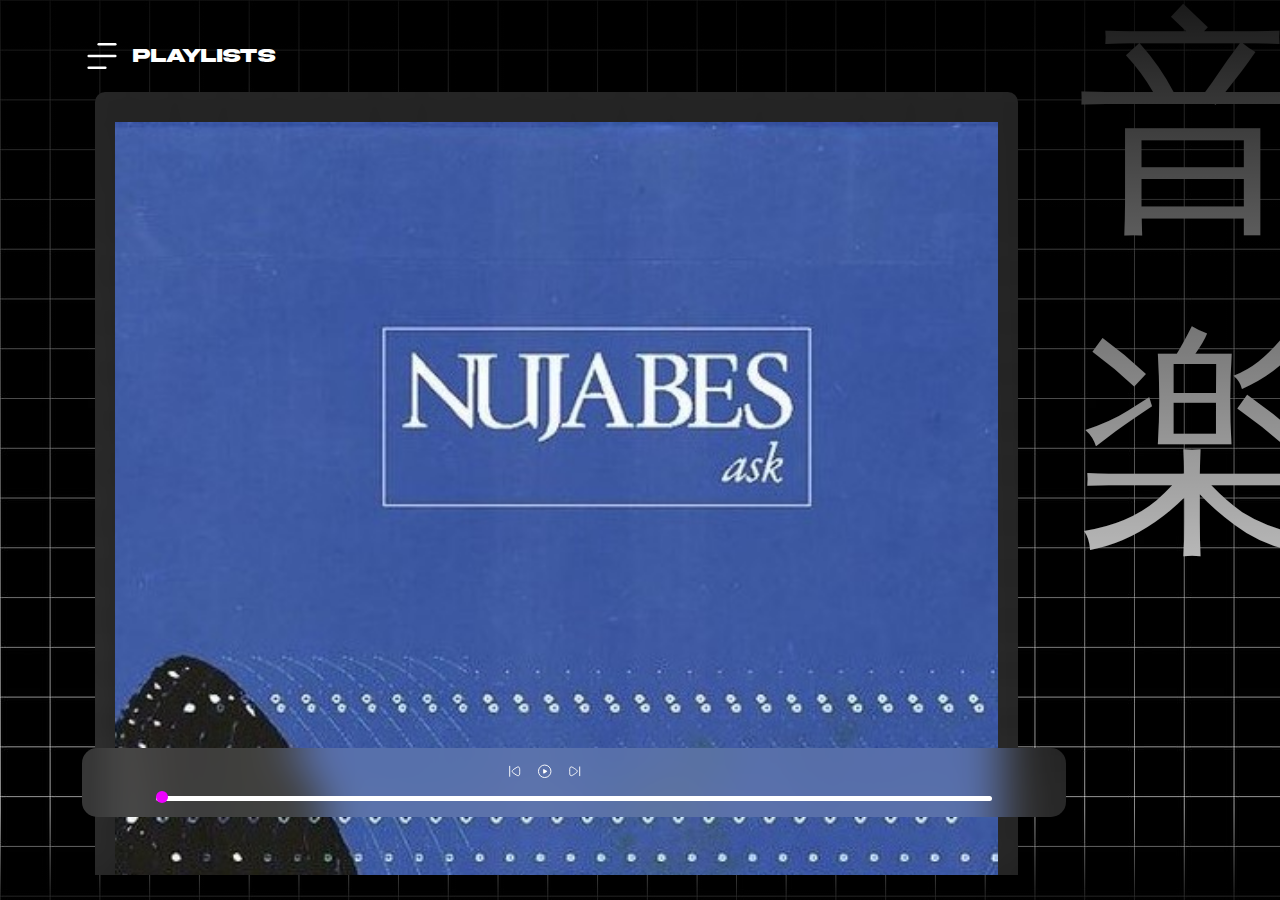
<file: index.html>
<!DOCTYPE html>
<html lang="en">

<head>
    <meta charset="UTF-8">
    <meta name="viewport" content="width=device-width, initial-scale=1.0">
    <title>on-gaku- ashish's personal playlist </title>

    <link rel="icon" href="favicon.ico">
    <link rel="stylesheet" href="style.css">
    <link rel="stylesheet" href="utility.css">
</head>

<body>


    <div class="container flex bg-black">

        <div class="ongakuText"> 音楽 </div>

        <div class="shadow"></div>

        <div class="left">

            <div class="cross">
                <img src="image/cross.svg" alt="">
            </div>

            <div class="home bg-grey round m-1 p-1">
                <div class="logo flex ">

                    <div class="logotext grad">音楽</div>
                </div>
                <ul>
                    <li><img class="invert" src="image/home.svg" alt="home">Home </li>
                    <li><img class="invert " src="image/search.svg" alt="search">Search</li>
                </ul>
            </div>

            <div class="library bg-grey round m-1 p-1">

                <div class="heading flex items-center">

                    <img class="invert" src="image/lib.svg" alt="" srcset="">

                    Library
                </div>

                <div class="songlist">
                    <ul>
                        

                    </ul>
                </div>

                   


                        <div class="thanks flex">
                
                
                            <div class="lastText"> <span class="outline"> © 2024 </span> Ashish
                            </div>
                
                            <div class="icons">
                               
                                <div class="leetcode">
                                    <a href="https://leetcode.com/u/Elyshium/" target="_blank">
                                        <img src="media/leetcode.svg" alt="">
                                    </a>
                
                                </div>
                                <div class="github">
                                    <a href="https://github.com/elyashium" target="_blank">
                                        <img src="media/github.svg" alt="">
                                    </a>
                
                                </div>
                                <div class="twitter">
                
                                    <a href="https://x.com/Elyashium" target="_blank">
                                        <img src="media/twitter.svg" alt="">
                                    </a>
                
                                </div>
                            </div>
                
                
                
                        </div>
                
                   
                    
              

            </div>
        </div>





        <div class="right round">



            <div class="playlist">

                <div class="nav flex">

                    <img class="invert ham" src="image/ham.svg" alt="">

                    <div class="txt">Playlists </div>

                </div>

                <div class="cardContainer">

                    <div data-folder="nujabesque"  class="card">

                        <div class="play">
                            <svg width="16" height="16" viewBox="0 0 24 24" fill="none"
                                xmls="http://www.w3.org/2000/svg">
                                <path d="M5 20V4L19 12L5 20Z" stroke="#141B34" stroke-width="1.5" fill="#000"
                                    stroke-linejoin="round" />
                            </svg>
                        </div>

                        <img width="40" src="playlistimg/chill.jpg" alt="">

                        <h2>nujabesque</h2>
                        <p>Unwind and relax, soothing blend of mellow beats</p>

                    </div>


                    <div  data-folder="manga late at night"  class="card">

                        <div class="play">
                            <svg width="16" height="16" viewBox="0 0 24 24" fill="none"
                                xmls="http://www.w3.org/2000/svg">
                                <path d="M5 20V4L19 12L5 20Z" stroke="#141B34" stroke-width="1.5" fill="#000"
                                    stroke-linejoin="round" />
                            </svg>
                        </div>

                        <img src="playlistimg/manga.jpg" alt="">
                        <h2>manga late at night</h2>
                        <p>one of those nights</p>

                    </div>

                    <div data-folder="video game music"   class="card">

                        <div class="play">
                            <svg width="16" height="16" viewBox="0 0 24 24" fill="none"
                                xmls="http://www.w3.org/2000/svg">
                                <path d="M5 20V4L19 12L5 20Z" stroke="#141B34" stroke-width="1.5" fill="#000"
                                    stroke-linejoin="round" />
                            </svg>
                        </div>

                        <img src="playlistimg/videogame.jpg" alt="">
                        <h2>video game music</h2>
                        <p>surely the greatest sub-genre of music, right?</p>

                    </div>


                    <div  data-folder="kpop, anti-mainstream" class="card">

                        <div class="play">
                            <svg width="16" height="16" viewBox="0 0 24 24" fill="none"
                                xmls="http://www.w3.org/2000/svg">
                                <path d="M5 20V4L19 12L5 20Z" stroke="#141B34" stroke-width="1.5" fill="#000"
                                    stroke-linejoin="round" />
                            </svg>
                        </div>

                        <img  src="playlistimg/kpop.jpeg" alt="">
                        <h2>kpop, anti-mainstream</h2>
                        <p>real korean music, none of that BS</p>

                    </div>


                    <div data-folder="JAP-citypop" class="card">

                        <div class="play">
                            <svg width="16" height="16" viewBox="0 0 24 24" fill="none"
                                xmls="http://www.w3.org/2000/svg">
                                <path d="M5 20V4L19 12L5 20Z" stroke="#141B34" stroke-width="1.5" fill="#000"
                                    stroke-linejoin="round" />
                            </svg>
                        </div>

                        <img src="playlistimg/citypop.jpeg" alt="">
                        <h2>JAP-citypop</h2>
                        <p>neon-lit urban life of Japan's economic boom era</p>

                    </div>


                    <div data-folder="purane geet" class="card">

                        <div class="play">
                            <svg width="16" height="16" viewBox="0 0 24 24" fill="none"
                                xmls="http://www.w3.org/2000/svg">
                                <path d="M5 20V4L19 12L5 20Z" stroke="#141B34" stroke-width="1.5" fill="#000"
                                    stroke-linejoin="round" />
                            </svg>
                        </div>

                        <img src="playlistimg/bollywood.jpeg" alt="">
                        <h2>purane geet</h2>
                        <p>THE golden era</p>

                    </div>





                </div>



                
            </div>


            <div class="playbar">

                <div class="seekbar">
                    <div class="circle"></div>
                </div>

                <div class="infoTime">

                    <div class="songInfo"> </div>

                    <div class="songbutton">
                        <img height="25" id="previous" class="invert" src="image/previous.svg" alt="previous button">
                        <img height="25" id="play" class="invert" src="image/play.svg" alt="play button">
                        <img height="25" id="next" class="invert" src="image/next.svg" alt="next button">
                    </div>

                    <div class="songTime"> </div>


                </div>






            </div>

        </div>



    </div>


    

    <script src="script.js"></script>

</body>

</html>
</file>
<file: style.css>
@import url('https://fonts.googleapis.com/css2?family=Inter:wght@100..900&display=swap');

@font-face {
    font-family: 'akira';
    src: url(font/Akira\ Expanded\ Demo.otf);
}


:root{
    --a:0;
}

* {
    margin: 0;
    padding: 0;

}



.container {
    background-image: url(image/squarebg.jpg);
    position: relative;
    height: 100vh;
    overflow: hidden;

}

.foot{
    overflow: hidden;
}

.shadow {
    position: absolute;
    top: 0;
    left: 0;
    width: 100%;
    height: 100%;
    background: linear-gradient(to bottom, rgba(0, 0, 0, 0.9), transparent 90%, rgba(0, 0, 0, 0.817));
}


.logo img {
    width: 3vh;
}

.logotext {
    font-weight: 1000;
    font-size: 30px;
}

.heading img {
    width: 32px;
}

.heading {
    gap: 1.8vw;
}

.library {
    min-height: 63vh;
    position: relative;
}



.thanks{
    position: relative;
    left: -7vw;
    bottom: 5vh;
    scale: 0.8;
   
    

}

.lastText {
    color: rgba(255, 255, 255);
    font-family: 'akira';
    font-weight: 1000;
    position: absolute;
    left: 9vw;
    bottom: -4vh;
    scale: 0.0;
   
}

.icons{
    
    position: absolute;
    display: flex;
    gap: 3vw;
    left: 14vw;
    scale: 0.5;
    top: -2vh;
    display: none;
}


.footer a {
    color: grey;
    text-decoration: none;
}

.footer a:hover {
    color: white;
    filter: drop-shadow(0 0 10px #e1e1e1);
}

.left {
    width: 25vw;
    padding: 10px;
    font-family: akira;
    font-size: 15px;
    z-index: 100;
}

.home ul li {
    list-style: none;
    width: 2vw;
    display: flex;
    gap: 2vw;
    padding-top: 16px;

}

.right {
    width: 82vw;

    /* background-image: url(image/ongaku\ bg.jpg);
    background-repeat: no-repeat;
    background-size: cover; */
    margin: 20px 0;
    margin-right: 1vw;
    z-index: 100;
    position: relative;
}

.header {
    display: flex;
    justify-content: space-between;

}

.btn {
    scale: 0.8;
    display: flex;
    align-items: center;
    justify-content: center;

    background-color: rgb(255, 255, 255);
    color: black;
    width: 15vh;
    padding: 5px;
    border-radius: 30px;
    font-family: inter;
    font-weight: 600;
}



.header>* {
    padding: 3.5vh;
}

.playlist .txt {
    font-family: 'akira';
    font-size: larger;
    padding: 25px 36px;
    position: relative;
    left: 2vw;


}

.cardContainer {
    display: flex;
    gap: 2vw;
    flex-wrap: wrap;
    overflow-y: auto;
    max-height: 70vh;
}

.card img {

    width: 100%;
    object-fit: contain;
}

.card>* {
    padding-top: 10px;
}

.card {
    position: relative;
    left: 4vw;
    width: 12vw;
    padding: 20px;
    border-radius: 10px;
    background-color: rgb(82 82 82 / 33%);
    backdrop-filter: blur(10px);
}

.card h2 {
    font-family: 'akira';
    font-size: 18px;
}

.card p {
    font-family: inter;
    font-size: 14px;
    color: #c7c7c7;
}

.play {
    width: 28px;
    height: 28px;
    background-color: #04f675;
    border-radius: 50%;
    padding: 4px;
    display: flex;
    align-items: center;
    justify-content: center;
    position: absolute;
    bottom: 135px;
    right: 30px;
    opacity: var(--a);
    transition: all 0.4s ease-out;
}

.card:hover{
    cursor: pointer;
    --a:1;
    transition: all 0.2s;
}


.playbar {
    display: flex;
    justify-content: center;
    align-items: center;
    position: fixed;
    left: 29vw;
    bottom: 30px;
    background-color: rgb(219 217 217 / 16%);
    backdrop-filter: blur(5px);

    border-radius: 15px;
    width: 80%;
    padding: 12px;
    height: 5vh;
    width: 68vw;
    min-height: 40px;
}

.seekbar {
    height: 5px;
    width: 89%;
    position: absolute;
    bottom: 12px;
    /* border: 2px solid white; */
    background: white;
    border-radius: 15px;
    margin: 4px;
    cursor: pointer;
}


.circle {
    width: 12px;
    height: 12px;
    border-radius: 20px;
    background-color: rgb(238, 0, 255);
    position: relative;
    bottom: 5px;
    left: 0%;

    transition: left 0.5s;
}





.songbutton {
    display: flex;
    justify-content: center;
    gap: 25px;
    position: relative;
    bottom: 7px;
}


.songlist {
    height: 55vh;
    overflow: auto;
}


.songlist ul {
    padding: 5vh 0vh;

}

.songlist ul li {
    list-style: none;
    display: flex;
    gap: 1vw;
    cursor: pointer;
    padding: 15px 0;
    margin: 5px;
    padding: 12px;
    justify-content: space-between;
    align-items: center;

}

.songlist ul li:hover {
    background-color: rgb(219 217 217 / 16%);
    backdrop-filter: blur(5px);
    border-radius: 10px;
}

.ham {
    display: none;
    cursor: pointer;
    width: 40px;
}

.cross{
    display: none;
    position: absolute;
    right: 36px;
    top: 44px;
}


.ongakuText{
    position: relative;
    left: 75vw;
    scale: 15;
    height: 4vh;
    bottom: -26vh;

    
}


.info {
    flex: 1;
    /* Take up remaining space */
    display: flex;
    flex-direction: column;
    justify-content: center;
}

.songlist img {

    height: 36px;
    width: 36px;
    border-radius: 10px;
}

.playnow {
    position: relative;
    left: 0;
    display: flex;
    align-items: center;
    justify-content: center;

}

.songbutton img {

    cursor: pointer;
}



.infoTime {
    display: flex;
    justify-content: space-between;
    gap: 20vw;
    position: relative;
    bottom: 5px;

}

.songInfo {
    font-family: inter;
    font-weight: 500;
    position: relative;
    left: 16px;
}


/* 
.foot{
    display: none;
    
}


.thanks{
    background-color: rgba(0, 0, 0);
    height: 12vh;
    
}

.lastText {
    color: rgba(255, 255, 255);
    font-family: 'akira';
    font-weight: 1000;
    position: relative;
    left: 5vw;
    scale: 0.9;
    bottom: -6vh;
}

.icons{
    
    position: relative;
    top: 2vh;
    display: flex;
    gap: 2vw;
    left: 43vw;
    scale: 0.5;
} */


@media (max-width: 1330px) {

    .left {
        /* background-color: rebeccapurple; */
        position: absolute;
        width: 92vw;
        left: -100%;
        transition: all 0.3s;
        z-index: 1000;
     
    }

    .ongakuText{
        position: relative;
        left: 101vw;
    }

    .playbar {
        width: 75vw;
        position: absolute;
        left: 4vw;
        z-index: 10;
        background-color: rgb(219 217 217 / 16%);
        backdrop-filter: blur(20px);
        font-size: 12px;
        bottom: 7vh;
    }


    .card {
        width: 69vw;
        background-color: rgb(219 217 217 / 16%);
        backdrop-filter: blur(15px);
    }

    .cardContainer {
        margin: 0;
        position: relative;
        left: 1vw;
        max-height: 87vh;
    }


  
    .songTime{
    
        width: 66px;
    
    }

    

    .songlist{
        height: 57vh;
    }

    
    .seekbar{
        width: 85%;
    }

    .infoTime{
        position: relative;
        right: 10px;
        scale: 0.6;
        bottom: 7px;
    }
    
   
    .txt {
        position: relative;
        left: 2vw;
    }

    .right {
        width: 100vw;
    }

    .ham {
        display: block;
        position: relative;
        left: 4vw;
    } 

    .cross{
        display: block;
        position: absolute;
        right: 36px;
        top: 44px;
    }




    


    .foot{
        display: block;
    }

    .thanks{
        background-color: rgba(0, 0, 0,);
        height: 7vh;
       
    }
    
    .lastText {
        color: rgba(255, 255, 255);
        font-family: 'akira';
        font-weight: 1000;
        position: absolute;
        left: 6vw;
        bottom: -5vh;
        scale: 1;
    }
    
    .icons{
        
        position: absolute;
        top: 2vh;
        display: flex;
        gap: 9vw;
        left: -8vw;
        scale: 0.5;
    }

    



}
</file>
<file: utility.css>
.border{
    border: 2px solid  rgb(255, 8, 8);
    margin: 1px;
}

.outline {
    -webkit-text-stroke: 0.5px white;
    color: transparent;
    
}

.grad {
    background:linear-gradient(83deg, #e000ff, #ff6f00);
    -webkit-background-clip: text;
    -webkit-text-fill-color: transparent;
    background-clip: text;
    textFillcolor: transparent;

}





.flex{
    display: flex;
}

.justify-center{
    justify-content: center;
}

.items-center{
    align-items: center;
}

.bg-black{
    background-color: black;
    color: white;

}

.bg-grey{
    background-color: #1c1c1c;
    color: white;
}

.invert{
    filter: invert(1);
}

.round{
    border-radius: 10px;
}

.m-1{
    margin: 10px;
}

.p-1{
    padding: 15px;
}


/* For Webkit browsers (e.g., Chrome, Safari) */
::-webkit-scrollbar {
    width: 12px;
  }
  
  ::-webkit-scrollbar-thumb {
    background-color: #333; /* Dark color for the thumb */
    border-radius: 6px;
  }
  
  ::-webkit-scrollbar-track {
    background-color: #222; /* Dark color for the track */
  }
  
  /* For Firefox */
  scrollbar-color: #333 #222; /* Dark color for the thumb and track in Firefox */
</file>
